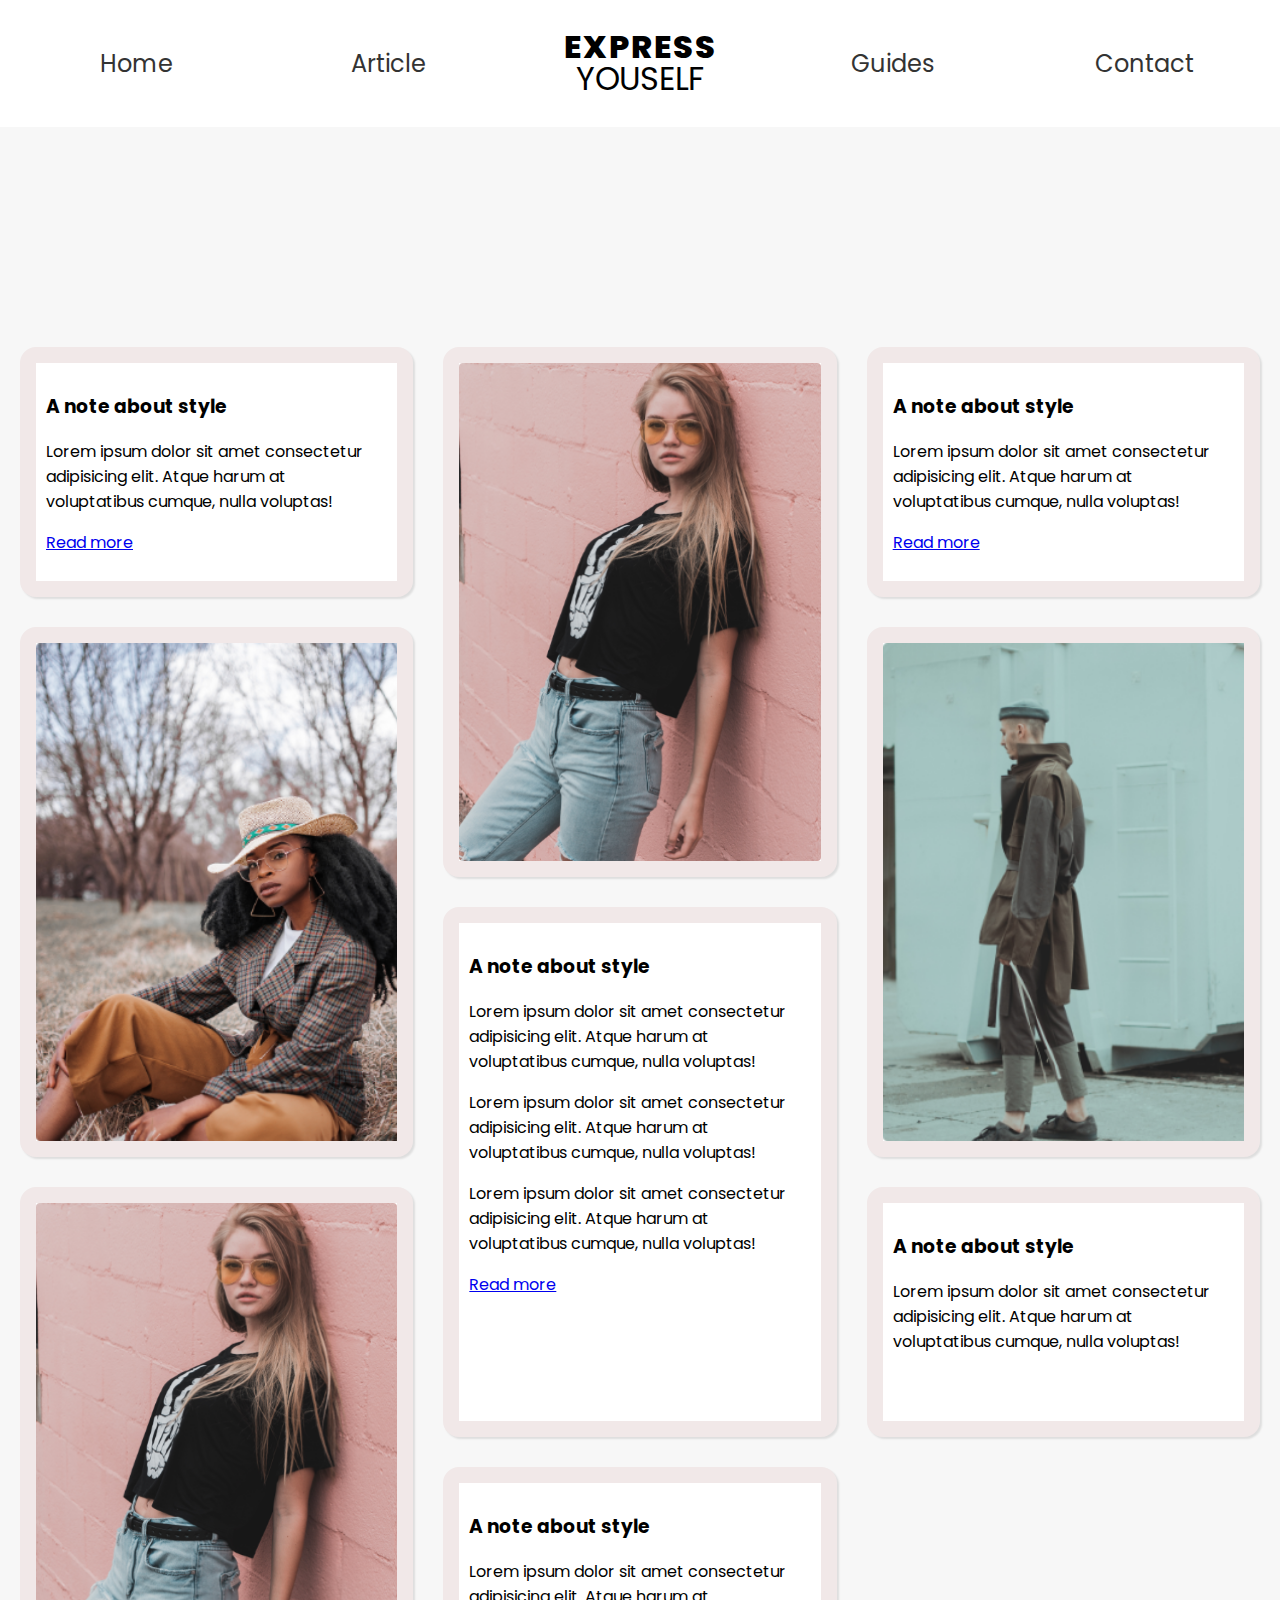
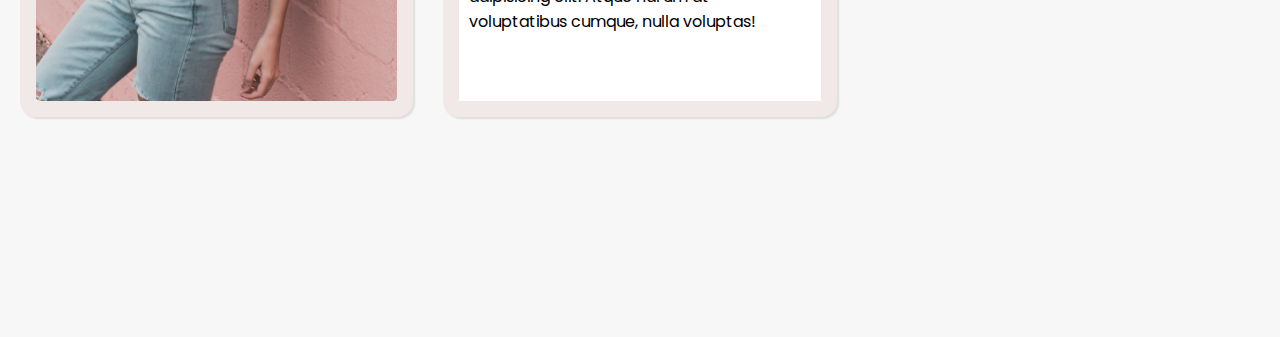
<file: index.html>
<html lang="en">
<head>
  <meta charset="UTF-8">
  <meta http-equiv="X-UA-Compatible" content="IE=edge">
  <meta name="viewport" content="width=device-width, initial-scale=1.0">
  <title>Masonry Style Layout</title>
  <link rel="stylesheet" href="styles.css">
</head>
<body>

  <header>
    <nav>
    
    <a href="#" >Home</a>
    <a href="#" >Article</a>
    <h1> <div>Express</div>
        <div>Youself</div>
  </h1>
    <a href="#" >Guides</a>
    <a href="#" >Contact</a>
  </nav>
  </header>
  <main>
    <div class="short">
      <h3>A note about style</h3>
      <p>
        Lorem ipsum dolor sit amet consectetur 
        adipisicing elit. Atque harum at voluptatibus cumque, nulla voluptas!

      </p>
      <a href="#">Read more</a>
    </div>
    <div class="tall">
      <img src="1.png" alt="model">

    </div>

    <div class="short">
      <h3>A note about style</h3>
      <p>
        Lorem ipsum dolor sit amet consectetur 
        adipisicing elit. Atque harum at voluptatibus cumque, nulla voluptas!

      </p>
      <a href="/">Read more</a>
    </div>
    <div class="tall">
      <img src="2.png" alt="model">

    </div>
   
    <div class="tall">
      <img src="3.png" alt="model">

    </div>
    <div class="tall">
      <h3>A note about style</h3>
      <p>
        Lorem ipsum dolor sit amet consectetur 
        adipisicing elit. Atque harum at voluptatibus cumque, nulla voluptas!

      </p>
      <p>
        Lorem ipsum dolor sit amet consectetur 
        adipisicing elit. Atque harum at voluptatibus cumque, nulla voluptas!

      </p>
      <p>
        Lorem ipsum dolor sit amet consectetur 
        adipisicing elit. Atque harum at voluptatibus cumque, nulla voluptas!

      </p>
      <a href="/">Read more</a>
    </div>
    <div class="tall">
      <img src="1.png" alt="model">

    </div>
    <div class="short">
      <h3>A note about style</h3>
      <p>
        Lorem ipsum dolor sit amet consectetur 
        adipisicing elit. Atque harum at voluptatibus cumque, nulla voluptas!

      </p>
      </div>
      <div class="short">
        <h3>A note about style</h3>
        <p>
          Lorem ipsum dolor sit amet consectetur 
          adipisicing elit. Atque harum at voluptatibus cumque, nulla voluptas!
  
        </p>
        </div>


  </main>
  
</body>
</html>
</file>
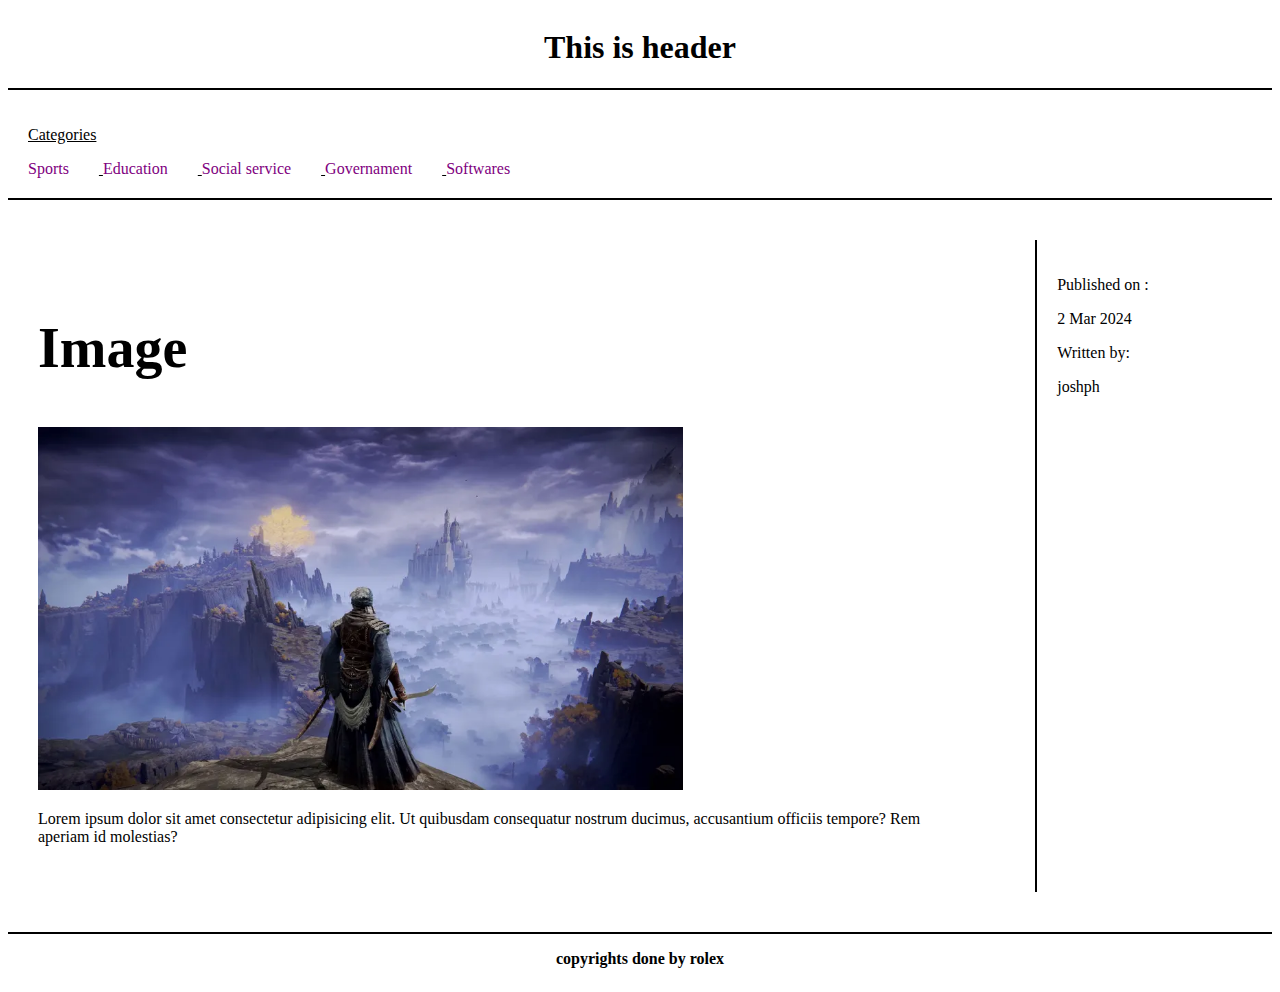
<file: anotherindex.html>
<!DOCTYPE html>
<html lang="en">
<head>
    <meta charset="UTF-8">
    <meta name="viewport" content="width=device-width, initial-scale=1.0">
    <link href="style2.css" rel="stylesheet">
  

    <title>Document</title>
</head>
<body>
    <header>
        <h1>
            This is header
        </h1>

    </header>
    
    <div class="container">
       <nav>
        <p>Categories</p>
        <li>Sports</li>
        <li>
            Education
        </li>
        <li>Social service
        </li>
        <li>
            Governament
        </li>
        <li>
            Softwares
        </li>
       </nav>
       <article>

       
        <h2>
            Image
        </h2>        <img src="banner.png" alt="banner img">
        <p>
            Lorem ipsum dolor sit amet consectetur
             adipisicing elit. Ut quibusdam consequatur nostrum ducimus,
              accusantium officiis tempore? Rem aperiam id molestias?
        </p>

    </article>
    <aside>
        <ul>
            <li>
                <p>
                    Published on :
                </p>
            </li>
            <li>
                <p>
                    2 Mar 2024
                </p>
            </li>
            <li>
                <p>
                    Written by:
                </p>
            </li>
            <li>
                <p>
                    joshph
                </p>
            </li>
        </ul>
    </aside>
    <footer>
        <p>copyrights done by rolex</p>
    </footer>


    </div>
    
</body>
</html>
</file>
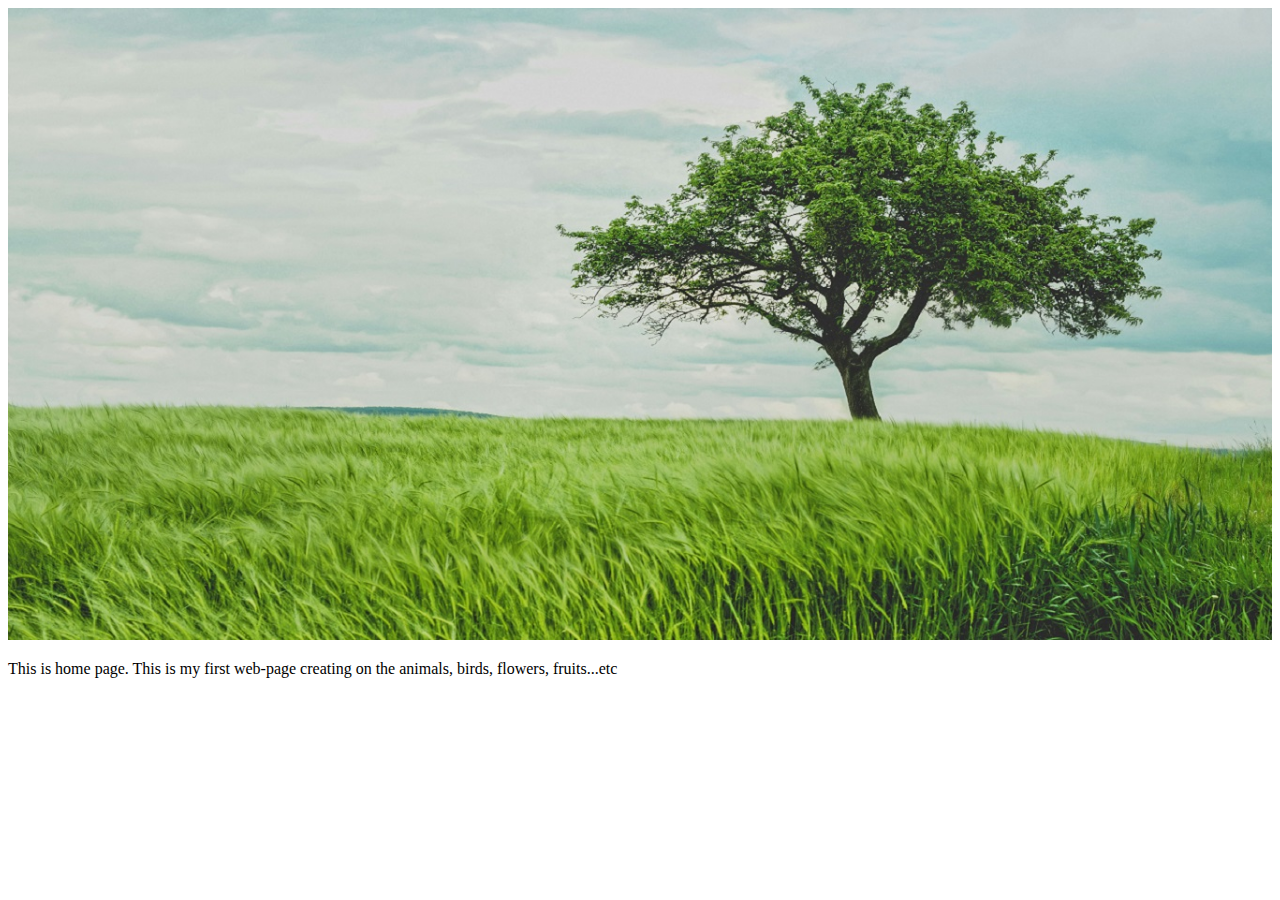
<file: resp.html>
<!DOCTYPE html>
<html>
<head>
    <style>
        .flex-container {
            display: flex;
            justify-content: center; /* Center the content horizontally */
            align-items: center; /* Center the content vertically */
        }
        
        .nature img {
            max-width: 100%; /* Ensure the image never exceeds its original size */
            height: auto; /* Maintain aspect ratio */
        }
    </style>
</head>
<body>

<div class="flex-container">
    <div class="nature">
        <img src="tree.jpg" alt="Nature" width="1350"> <!-- Remove height attribute -->
        <p>This is home page.
            This is my first web-page creating on the animals, birds, flowers, fruits...etc
        </p>
    </div>
</div>

</body>
</html>
</file>
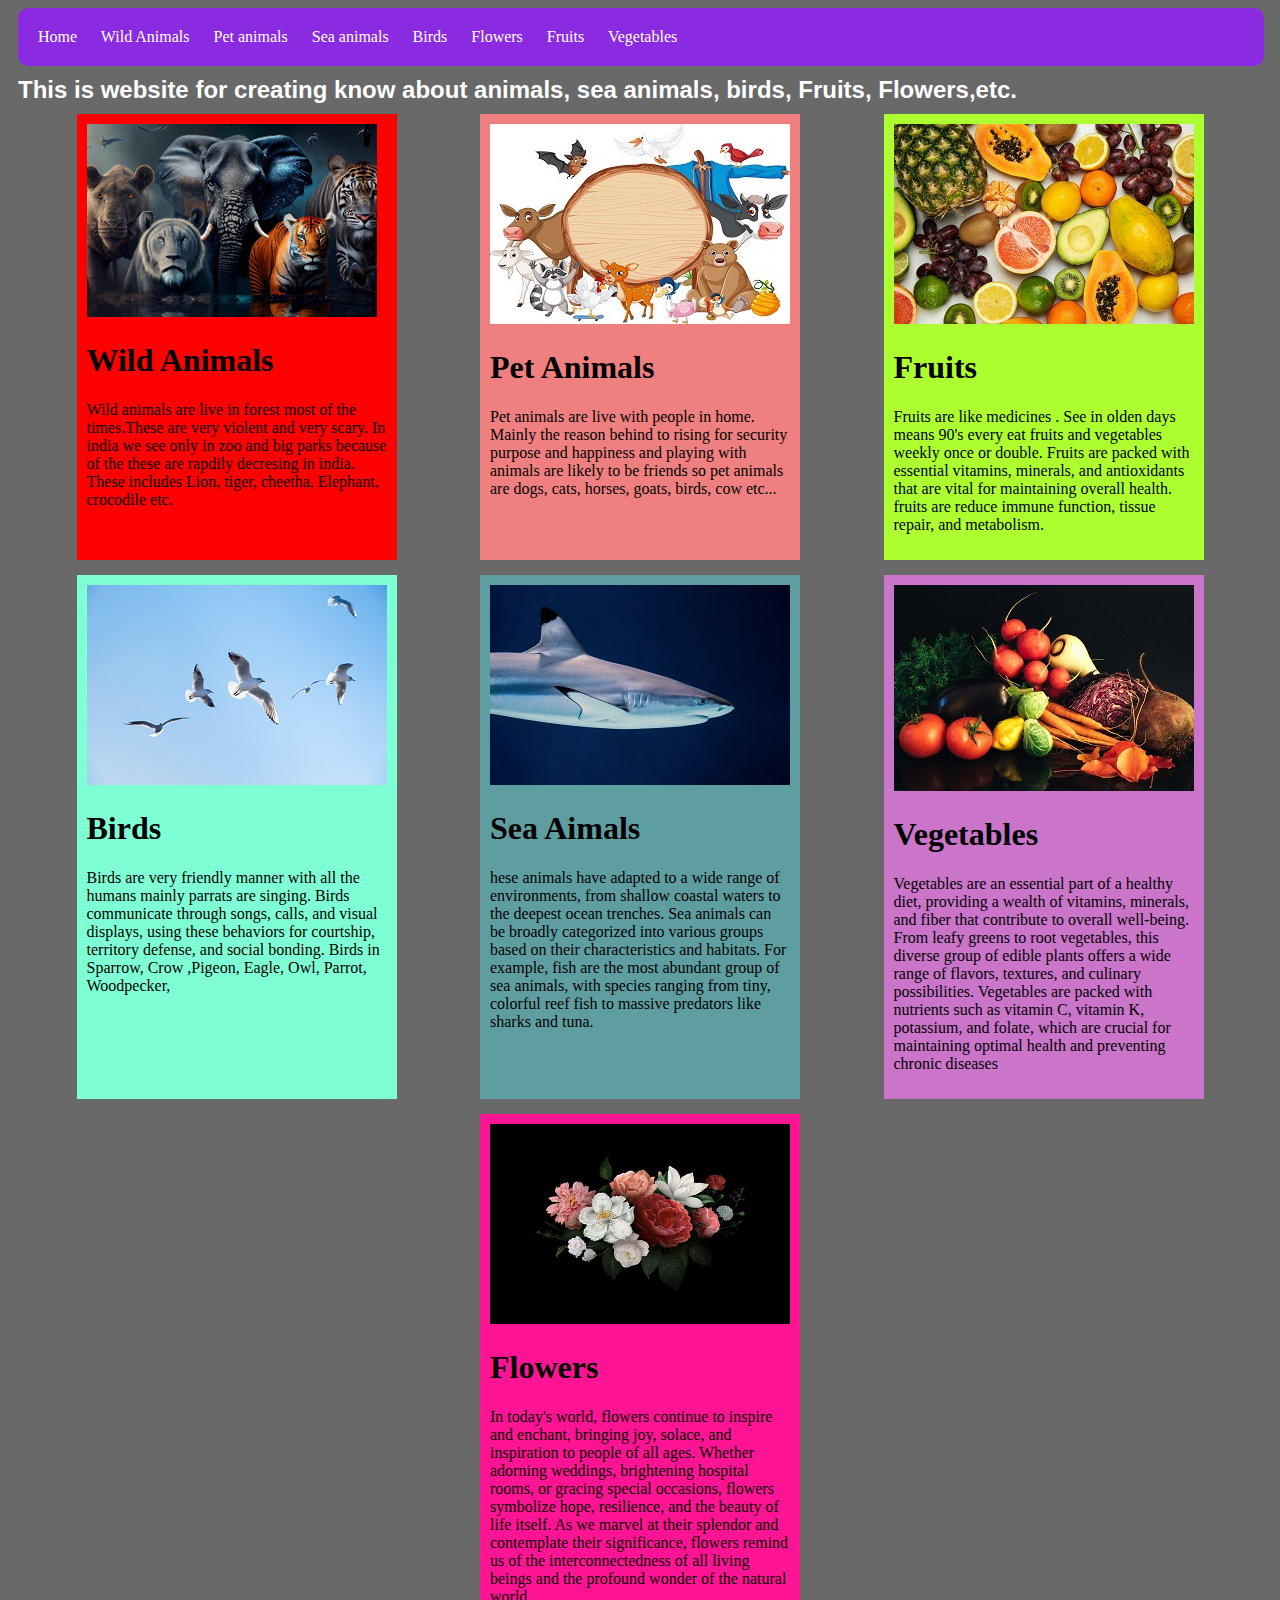
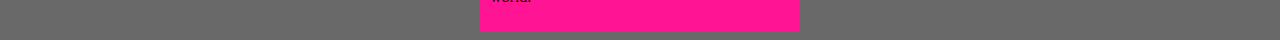
<file: website.html>
<!DOCTYPE html>
<html lang="en">
<head>
    
    <title>Website</title>
    <style>
    
    nav{
        background-color: blueviolet;
        padding: 20px;
        border-radius: 10px;
        margin-left: 10px;
        margin-right: 8px;
        justify-content: space-between;
       text-decoration: none;
      
    }
    nav a{
        
    text-decoration: none; /* Remove underline */
    color: white; /* Set text color */
    margin-right: 20px;
    }
   
   
    .flex-container{
        display: flex;
        flex-direction: row;
        grid-template-columns: 1fr 1fr ;
        gap: 14px;
        justify-content: space-evenly;



    }
    
    
    .nature img{
        max-width: 100%;
        height: auto;
    }
   
   
   .flex-container{
    display: flex;
            flex-wrap: wrap;
            grid-template-columns: 1fr 1fr;
            grid-gap: 15px;
            justify-content:space-evenly;

   }
   .card-image{
    background-color: aquamarine;
    padding: 10px;
    width: 300px;
    

   }
     
   
   h1{
    font-family: Cambria, Cochin, Georgia, Times, 'Times New Roman', serif;
   }
   body{
    background-color: dimgray;
   }
   
   
    
    </style>
</head>
<body>
    <nav>
        <a href="website.html">Home</a>
        <a href="wild_animals.html">Wild Animals</a>
        <a href="pet_animals.html">Pet animals</a>
        <a href="sea_animal.html">Sea animals</a>
        <a href="birds.html">Birds</a>
        <a href="flowers.html">Flowers</a>
        <a href="fruits.html">Fruits</a>
        <a href="vegetable.html">Vegetables</a>
    
    </nav>
    <h2 style="font-family: 'Trebuchet MS', 'Lucida Sans Unicode', 'Lucida Grande', 'Lucida Sans', Arial, sans-serif;margin: 10px;color: white; ">
        This is website for creating know about animals,  sea animals, birds, Fruits, Flowers,etc.
    </h2>
    

    

    <div class="flex-container">
            <div class="card-image" style="background-color: red;">
               <a href="wild_animals.html">
                <img src="wild_animal.png" alt="wild animal"></a>

                <p><h1>Wild Animals</h1>
                Wild animals are live in forest most of the times.These are very 
                violent and very scary. In india we see only in zoo and  big parks 
                because of the these are rapdily decresing in india. These includes Lion, tiger, 
                cheetha, Elephant, crocodile etc.
                
                </p>
            </div>
            <div class="card-image" style="background-color: lightcoral;">
                <a href="pet_animals.html">
                <img src="pet animals.jpg" alt="pet animals"></a>
                <p>
                    <h1>
                        Pet Animals
                    </h1>
                    Pet animals are live with people in home. Mainly the reason behind to 
                    rising for security purpose and happiness and playing with animals are likely to be friends
                    so pet animals are dogs, cats, horses, goats, birds, cow etc...
                </p>
            </div>
            <div class="card-image"  style="background-color: greenyellow;">
                <a href="fruits.html">

                
                <img src="fruit_mixed.jpg" alt="fruits">
            </a>
                <p>
                    <h1>
                        Fruits
                    </h1>
                    Fruits are like medicines . See in olden days means
                     90's every eat fruits and vegetables weekly once or double.
                     Fruits are packed with essential vitamins, minerals, and antioxidants 
                     that are vital for maintaining overall health. 
                     fruits are reduce immune function, tissue repair, and metabolism.
                </p>
            </div>

            <div class="card-image">
                <a href="birds.html">

                
                <img src="birds.jpg" alt="birds"></a>

                <p>
                    <h1>
                       Birds
                    </h1>
                   Birds are very friendly manner with all the humans mainly parrats are singing.
                   Birds communicate through songs, calls, and visual displays, using these behaviors 
                   for courtship, territory defense, and social bonding. Birds in  Sparrow, Crow ,Pigeon, 
                   Eagle, Owl, Parrot, Woodpecker, 
                   
                
                </p>
               
            </div>
    
    
        <div class="card-image" style="background-color: cadetblue;">
            <a href="water animals.html">
            <img src="sea_animals.jpg" alt="sea animals"></a>
            <p>
                <h1>
                   Sea Aimals
                </h1>
                hese animals have adapted to a wide range of environments,
                 from shallow coastal waters to the deepest ocean trenches.
                  Sea animals can be broadly categorized into various groups 
                  based on their characteristics and habitats. For example, fish are
                 the most abundant group of sea animals, with species ranging from tiny, 
                 colorful reef fish to massive predators like sharks and tuna.
               
            
            </p>
           
        </div>

        <div class="another-container">
            <div class="card-image" style="background-color: rgb(202, 117, 202);">
            <a href="vegetable.html">

            
                <img src="vegtables.jpg" alt="vegetables">
            </a>
                <p>
                <h1>Vegetables</h1>
                Vegetables are an essential part of a healthy diet,
                 providing a wealth of vitamins, minerals, and fiber 
                 that contribute to overall well-being. From leafy greens to
                  root vegetables, this diverse group of edible plants offers a 
                  wide range of flavors, textures, and culinary possibilities. 
                  Vegetables are packed with nutrients such as vitamin C, vitamin K, 
                  potassium, and folate, which are crucial for maintaining optimal
                  health and preventing chronic diseases
            </p>

            </div>
        </div>
        <div class="another-container">
            <div class="card-image" style="background-color: deeppink;">
            <a href="flowers.html" target="_blank">

           
                <img src="flowers.png" alt="vegetables">
            </a>
                <p>
                <h1>Flowers</h1>
                In today's world, flowers continue to inspire and enchant, 
                bringing joy, solace, and inspiration to people of all ages. 
                Whether adorning weddings, brightening hospital rooms, or gracing 
                special occasions, flowers symbolize hope, resilience, and the beauty
                of life itself. As we marvel at their splendor and contemplate their
                significance, flowers remind us of the interconnectedness of all living
                beings and the profound wonder of the natural world.






               
            </p>

            </div>
        </div>
    </div>

    
</body>
</html>
</file>
<file: styles.css>
@import url('https://fonts.googleapis.com/css2?family=Poppins:wght@200;400;500;600;800&family=VT323&display=swap');

body {
  margin: 0;
  font-family: "Poppins";
  background: #f7f7f7;
}
header{
  background-color: #fff;
  padding:10px;

}
nav{
  max-width: 1400px;
  margin: 0 auto;
  display: grid;
  grid-template-columns: repeat(5, 1fr);
  text-align: center;
  align-items: center;

}
nav a{
  text-decoration: none;
  color: #333;
  font-size: 1.5em;

}
nav h1{
  text-transform: uppercase;
  line-height: 1em;
}
nav h1 div:first-child{
  font-weight: 800;
  letter-spacing: 1.5px;
}
nav h1 div:last-child{
  font-weight: 400;

}
main{
  max-width: 1300px;
  margin: 200px auto;
  padding: 20px;
  display: grid;
  grid-template-columns: 1fr 1fr 1fr;
  grid-auto-rows: 250px;
  gap: 30px;

}
main div{
  overflow: hidden;
  background-color: #fff;
  border-radius: 16px;
  border: 16px solid #f1e8e8;
  box-shadow: 2px 2px 2px rgba(0,0,0,0.1);
  padding: 0;

}
main img{
  min-width: 100%;
  height: 100%;
  object-fit:fill;

}
main div:nth-child(1){
  padding: 10px;
}
main div:nth-child(3){
  padding: 10px;
}
main div:nth-child(6){
  padding: 10px;
}
main div:nth-child(8){
  padding: 10px;
}
main div:nth-child(9){
  padding: 10px;
}
main .short{
  grid-row: span 1;
}
main .tall{
  grid-row: span 2;
}
@media screen and (max-width: 950px){
  main{
    grid-template-columns: 1fr 1fr;
  }
}
@media screen and (max-width:700px){
  main{
    grid-template-columns: 1fr;
  }
  nav{
    grid-template-columns: repeat(4, 1fr);
  }
  nav h1{
    grid-column: 1 / span 4;
    grid-row: 1;
  }
}
</file>
<file: style2.css>
header{
    display: grid;
    grid-column: 3 span;
    text-align: center;
    border-bottom: 2px solid black;
    
    width:auto;

}
.container{
    display: grid;
    grid-template-columns: 1fr 3fr 1fr;
    gap: 40px;



}
nav{
    padding: 20px;
    border-right: 2px solid black;
    align-items: center;
    text-decoration: underline;
}
ul, li {
    list-style-type: none;
    padding: 0;

}
article{
    padding: 30px;
}
article h2{
    font-size: 3.5em;
    max-width: 800px;

}
aside{
    border-left: 2px solid black;
    padding: 20px;
}
footer{
    grid-column: 3 span;
    text-align: center;
    font-weight: bold;
    border-top: 2px solid black;

}
@media screen and (max-width:1400px){

    nav{
        grid-column: span 3;
        border-right:0;
        border-bottom: 2px solid black;
    }
    nav li{
        display: inline-block;
        margin-right:30px;
        color: purple;
        
    }
    article{
        grid-column: 2 span;

    }
    aside{
        grid-column: 1span;
    }
}
@media screen and (max-width:1100px){
    aside{
        grid-column: 3 span;
        border-top: 2px solid black;

    }
    aside ul li{
        grid-column: 3 span;
        display: inline-block;
       
       
    }
}
</file>
